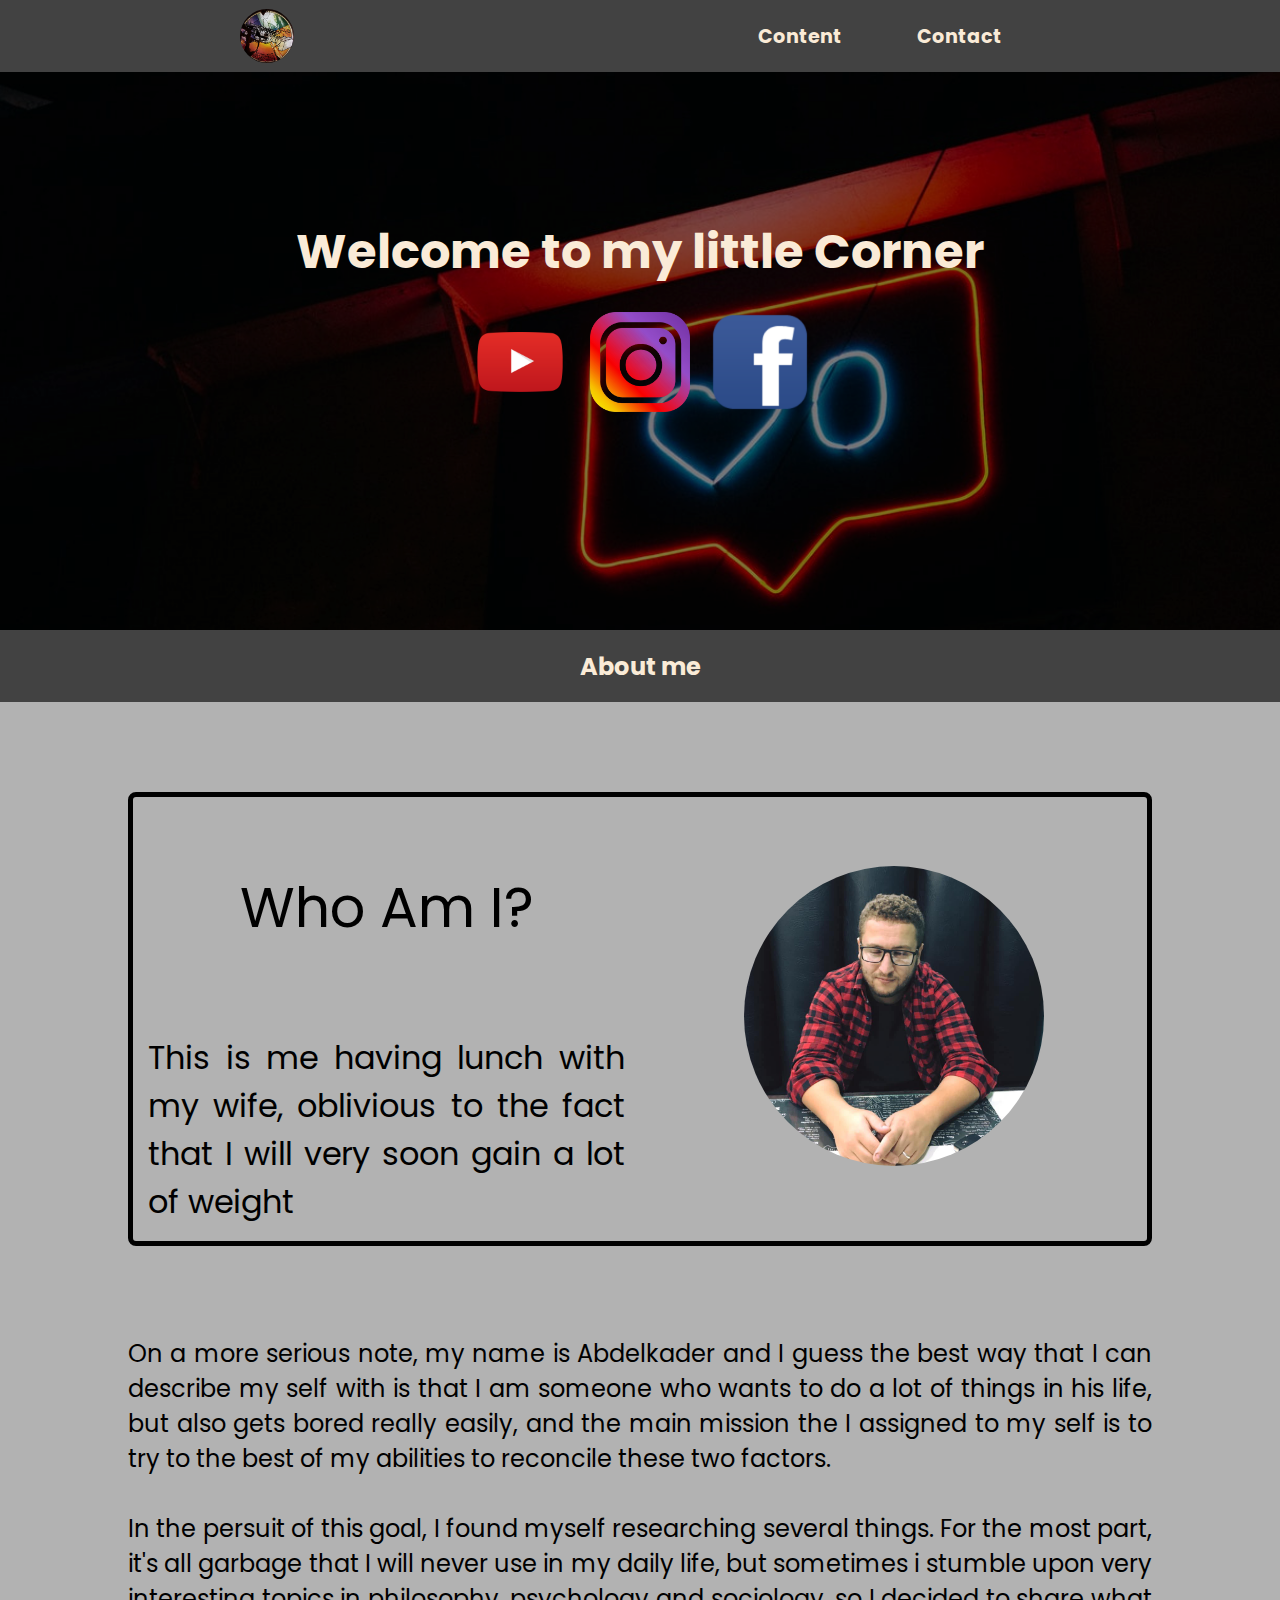
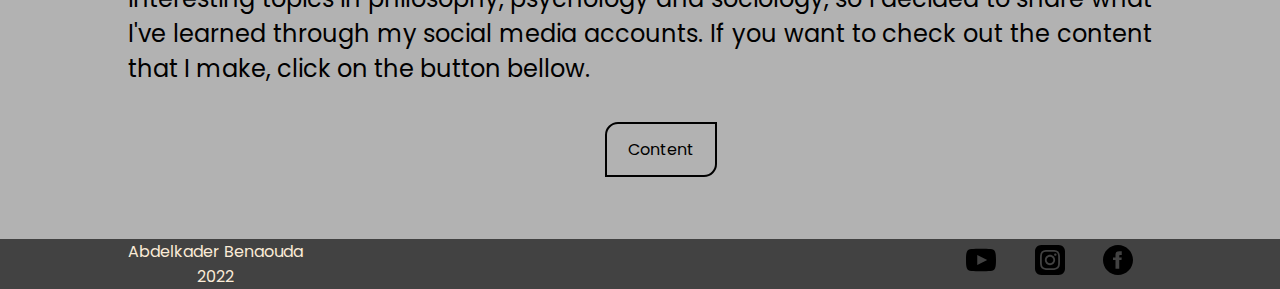
<file: index.html>
<!DOCTYPE html>
<html lang="en">
  <head>
    <meta charset="UTF-8" />
    <meta http-equiv="X-UA-Compatible" content="IE=edge" />
    <meta name="viewport" content="width=device-width, initial-scale=1.0" />
    <link rel="preconnect" href="https://fonts.googleapis.com" />
    <link rel="preconnect" href="https://fonts.gstatic.com" crossorigin />
    <link
      href="https://fonts.googleapis.com/css2?family=Poppins:wght@300&display=swap"
      rel="stylesheet"
    />
    <link rel="stylesheet" href="./style.css" />
    <title>Abdelkader Beneaouda | Content Creator</title>
  </head>
  <body>
    <nav>
      <h2 class="yes">
        <a href="./index.html"
          ><img src="./92F040CB-65FB-447F-BEA2-CA46A7FA7742.JPG" alt="logo"
        /></a>
      </h2>
      <ul class="nav-links">
        <li class="l1"><a href="./content.html">Content</a></li>
        <li class="l2"><a href="./contact.html">Contact</a></li>
      </ul>
      <div class="burger">
        <div class="b1"></div>
        <div class="b2"></div>
        <div class="b3"></div>
      </div>
    </nav>
    <header>
      <div class="hero">
        <h1>Welcome to my little Corner</h1>
        <div class="social">
          <a
            class="yt"
            href="https://www.youtube.com/channel/UCqnjnNv8lfWTOLajsRFomCA"
            target="_blank"
            ><img src="./youtube.png"
          /></a>
          <a
            class="ig"
            href="https://www.instagram.com/aekbenaouda/"
            target="_blank"
            ><img src="./pngguru.com.png"
          /></a>
          <a
            class="fb"
            href="https://www.facebook.com/AbdBenaouda"
            target="_blank"
            ><img src="./facebook-icon-png-742.png"
          /></a>
        </div>
      </div>
    </header>

    <div class="about-me">
      <h2>About me</h2>
    </div>
    <section class="about">
      <div class="me-grid">
        <div class="who">
          <p>Who Am I?</p>
        </div>
        <div class="aek">
          <img src="./Abdelkader Benaouda.png" alt="A photo of me" />
        </div>
        <div class="fat">
          <p>
            This is me having lunch with my wife, oblivious to the fact that I
            will very soon gain a lot of weight
          </p>
        </div>
      </div>
      <div class="intro">
        <p>
          On a more serious note, my name is Abdelkader and I guess the best way
          that I can describe my self with is that I am someone who wants to do
          a lot of things in his life, but also gets bored really easily, and
          the main mission the I assigned to my self is to try to the best of my
          abilities to reconcile these two factors. <br /><br />In the persuit
          of this goal, I found myself researching several things. For the most
          part, it's all garbage that I will never use in my daily life, but
          sometimes i stumble upon very interesting topics in philosophy,
          psychology and sociology, so I decided to share what I've learned
          through my social media accounts. If you want to check out the content
          that I make, click on the button bellow.
        </p>
      </div>
      <div class="but-cont">
        <a href="./content.html">Content</a>
      </div>
    </section>
    <footer>
      <div class="foot">
        <p>Abdelkader Benaouda <br />2022</p>
        <div class="foot-social">
          <a
            class="yt"
            href="https://www.youtube.com/channel/UCqnjnNv8lfWTOLajsRFomCA"
            target="_blank"
            ><img src="./iconmonstr-youtube-6.svg"
          /></a>
          <a
            class="ig"
            href="https://www.instagram.com/aekbenaouda/"
            target="_blank"
            ><img src="./iconmonstr-instagram-13.svg"
          /></a>
          <a
            class="fb"
            href="https://www.facebook.com/AbdBenaouda"
            target="_blank"
            ><img src="./iconmonstr-facebook-4.svg"
          /></a>
        </div>
      </div>
    </footer>
    <script src="./app.js"></script>
  </body>
</html>
</file>
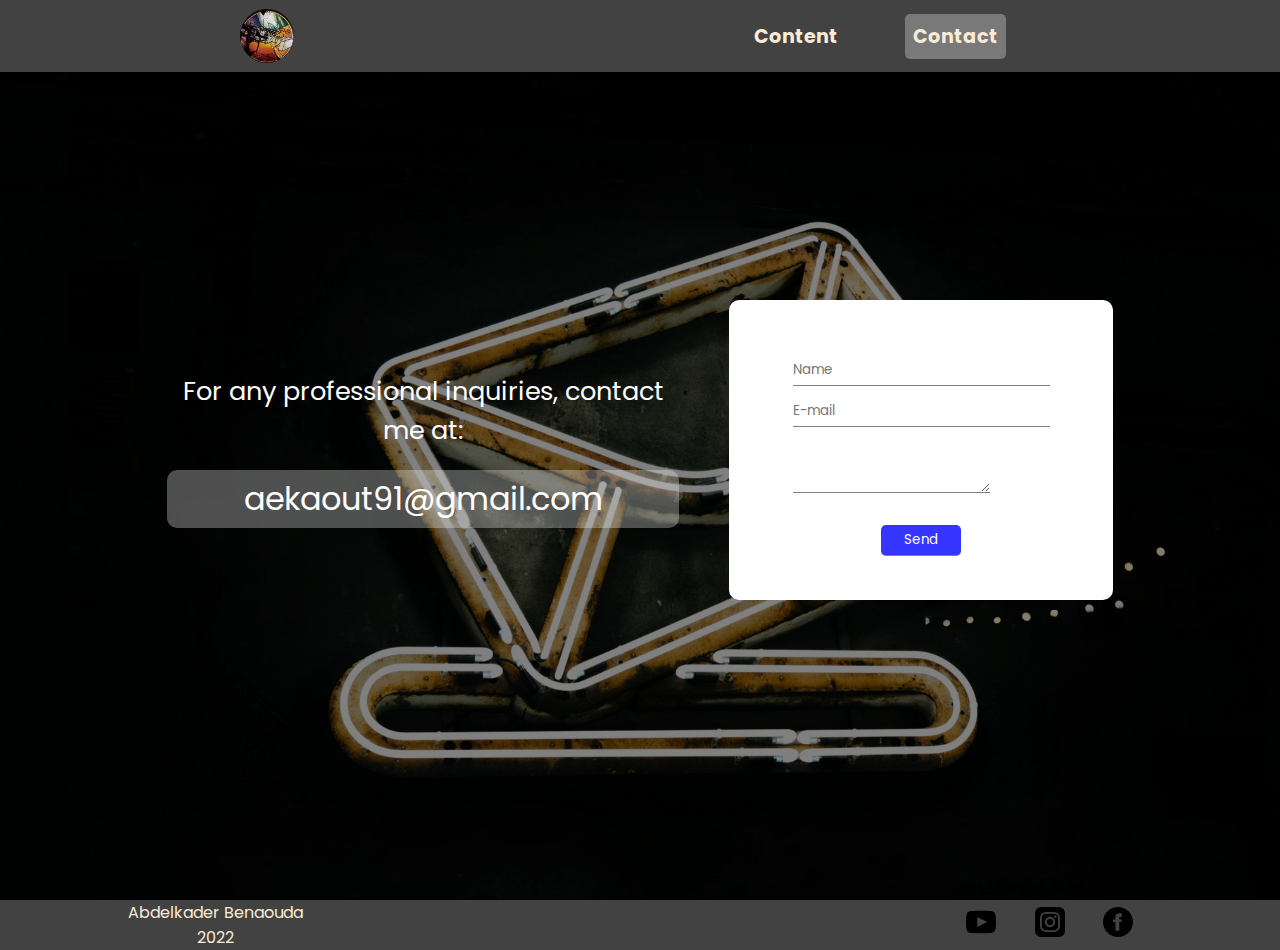
<file: contact.html>
<!DOCTYPE html>
<html lang="en">
  <head>
    <meta charset="UTF-8" />
    <meta http-equiv="X-UA-Compatible" content="IE=edge" />
    <meta name="viewport" content="width=device-width, initial-scale=1.0" />
    <link rel="preconnect" href="https://fonts.googleapis.com" />
    <link rel="preconnect" href="https://fonts.gstatic.com" crossorigin />
    <link
      href="https://fonts.googleapis.com/css2?family=Poppins:wght@300&display=swap"
      rel="stylesheet"
    />
    <link rel="stylesheet" href="./style.css" />
    <title>Contact</title>
  </head>
  <body>
    <nav>
      <h2 class="yes">
        <a href="./index.html"
          ><img src="./92F040CB-65FB-447F-BEA2-CA46A7FA7742.JPG" alt="logo"
        /></a>
      </h2>
      <ul class="nav-links">
        <li class="l1"><a href="./content.html">Content</a></li>
        <li class="l4"><a href="./contact.html">Contact</a></li>
      </ul>
      <div class="burger">
        <div class="b1"></div>
        <div class="b2"></div>
        <div class="b3"></div>
      </div>
    </nav>
    <section class="conta">
      <div class="prof">
        <p class="profess">For any professional inquiries, contact me at:</p>
        <p class="email">aekaout91@gmail.com</p>
      </div>
      <div class="form-box">
        <form
          class="info"
          action="https://formsubmit.co/c1b42658e0bc6e79cc4f17c73ea8c29f"
          method="post"
        >
          <input type="text" name="_honey" style="display: none" />
          <input type="hidden" name="_captcha" value="false" />
          <input
            type="hidden"
            name="_next"
            value="https://aekbenaouda.github.io/aekbenaouda/success.html"
          />
          <div class="form-control">
            <input type="text" name="Name" placeholder="Name" />
          </div>
          <div class="form-control">
            <input type="email" name="E-mail" placeholder="E-mail" />
          </div>
          <div class="form-control">
            <textarea name="Message" id="message" cols="16" rows="3"></textarea>
          </div>
          <div class="form-control btn">
            <input class="butt" type="Submit" value="Send" />
          </div>
        </form>
        <div id="status"></div>
      </div>
    </section>
    <footer>
      <div class="foot">
        <p>Abdelkader Benaouda <br />2022</p>
        <div class="foot-social">
          <a
            class="yt"
            href="https://www.youtube.com/channel/UCqnjnNv8lfWTOLajsRFomCA"
            target="_blank"
            ><img src="./iconmonstr-youtube-6.svg"
          /></a>
          <a
            class="ig"
            href="https://www.instagram.com/aekbenaouda/"
            target="_blank"
            ><img src="./iconmonstr-instagram-13.svg"
          /></a>
          <a
            class="fb"
            href="https://www.facebook.com/AbdBenaouda"
            target="_blank"
            ><img src="./iconmonstr-facebook-4.svg"
          /></a>
        </div>
      </div>
    </footer>
    <script src="./app.js"></script>
  </body>
</html>
</file>
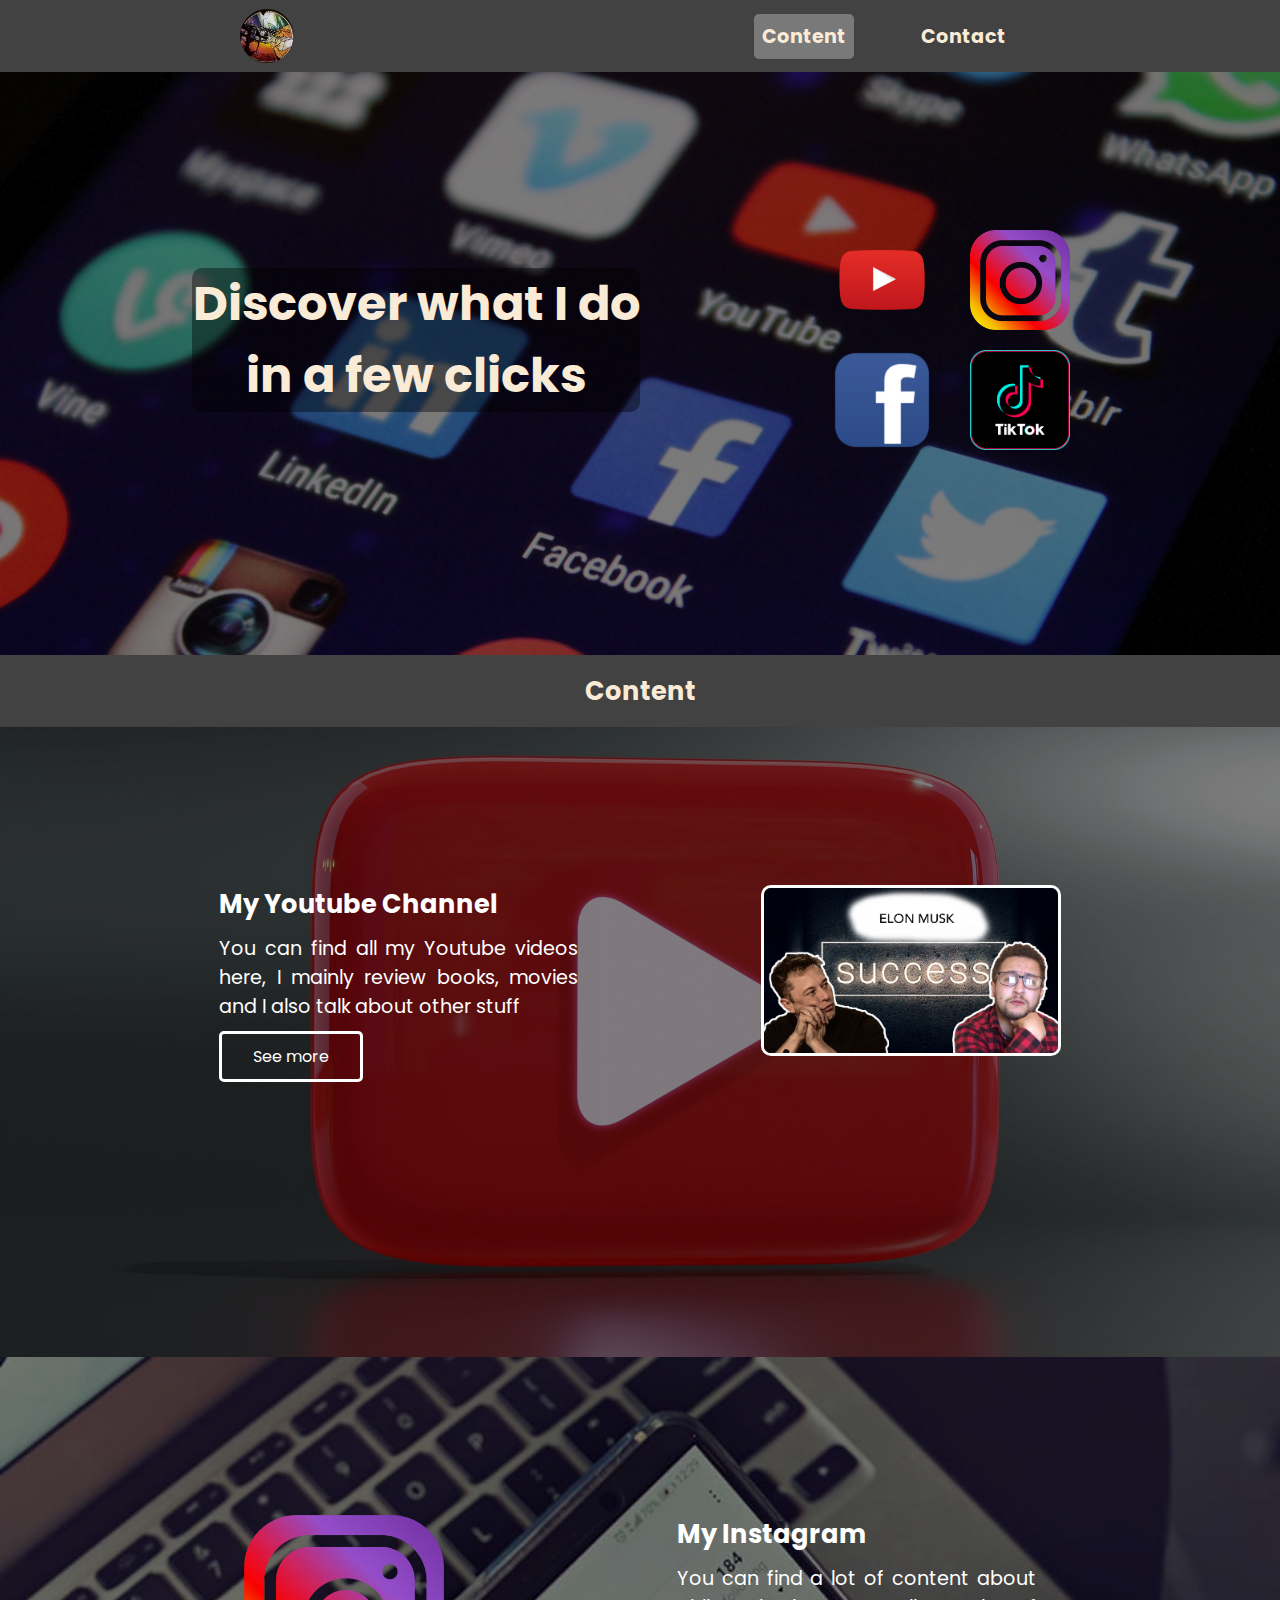
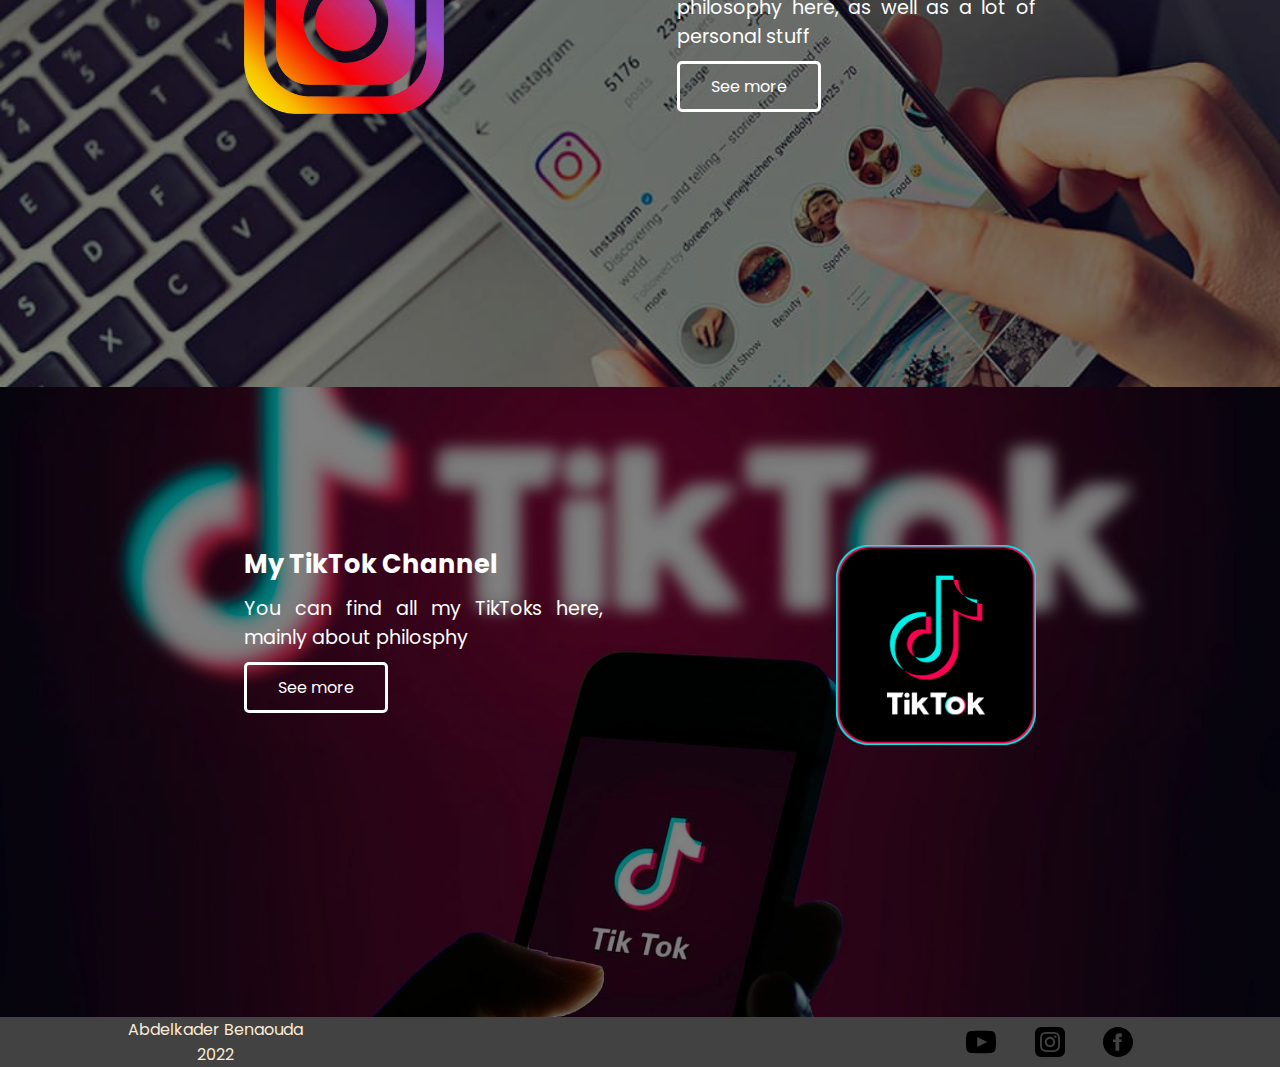
<file: content.html>
!DOCTYPE html>
<html lang="en">
  <head>
    <meta charset="UTF-8" />
    <meta http-equiv="X-UA-Compatible" content="IE=edge" />
    <meta name="viewport" content="width=device-width, initial-scale=1.0" />
    <link rel="preconnect" href="https://fonts.googleapis.com" />
    <link rel="preconnect" href="https://fonts.gstatic.com" crossorigin />
    <link
      href="https://fonts.googleapis.com/css2?family=Poppins:wght@300&display=swap"
      rel="stylesheet"
    />
    <link rel="stylesheet" href="./style.css" />
    <title>Content</title>
  </head>
  <body>
    <nav>
      <h2 class="yes">
        <a href="./index.html"
          ><img src="./92F040CB-65FB-447F-BEA2-CA46A7FA7742.JPG" alt="logo"
        /></a>
      </h2>
      <ul class="nav-links">
        <li class="l3"><a href="./content.html">Content</a></li>
        <li class="l2"><a href="./contact.html">Contact</a></li>
      </ul>
      <div class="burger">
        <div class="b1"></div>
        <div class="b2"></div>
        <div class="b3"></div>
      </div>
    </nav>
    <section class="Cont-header">
      <h1 class="head-cont">Discover what I do in a few clicks</h1>
      <div class="soc-med">
        <a
          href="https://www.youtube.com/channel/UCqnjnNv8lfWTOLajsRFomCA"
          target="_blank"
          ><img src="./youtube.png"
        /></a>
        <a href="https://www.instagram.com/aekbenaouda/" target="_blank"
          ><img src="./pngguru.com.png"
        /></a>
        <a href="https://www.facebook.com/AbdBenaouda" target="_blank"
          ><img src="./facebook-icon-png-742.png"
        /></a>
        <a href="https://www.tiktok.com/@abdelkaderbenaouda" target="_blank"
          ><img src="./TikTok-Logo-Square.png"
        /></a>
      </div>
    </section>
    <p class="cont-bar">Content</p>
    <section class="content">
      <div class="yt">
        <p class="intro-yt"></p>
      </div>
      <div class="ig"></div>
      <div class="tik"></div>
    </section>
    <div class="yt-container">
      <section class="yout">
        <div class="you-desc">
          <p class="you-title">My Youtube Channel</p>
          <p class="desc-yt">
            You can find all my Youtube videos here, I mainly review books,
            movies and I also talk about other stuff
          </p>
          <a
            href="https://www.youtube.com/channel/UCqnjnNv8lfWTOLajsRFomCA"
            target="_blank"
            >See more</a
          >
        </div>
        <div class="yt-thumb">
          <img src="./Thumbnail.png" />
        </div>
      </section>
    </div>
    <div class="ig-container">
      <section class="insta">
        <div class="ig-thumb">
          <img src="./pngguru.com.png" />
        </div>
        <div class="ig-desc">
          <p class="ig-title">My Instagram</p>
          <p class="desc-ig">
            You can find a lot of content about philosophy here, as well as a
            lot of personal stuff
          </p>
          <a href="https://www.instagram.com/aekbenaouda/" target="_blank"
            >See more</a
          >
        </div>
      </section>
    </div>
    <div class="tt-container">
      <section class="tiktok">
        <div class="tt-desc">
          <p class="tt-title">My TikTok Channel</p>
          <p class="desc-tt">
            You can find all my TikToks here, mainly about philosphy
          </p>
          <a href="https://www.tiktok.com/@abdelkaderbenaouda" target="_blank"
            >See more</a
          >
        </div>
        <div class="tt-thumb">
          <img src="./TikTok-Logo-Square.png" />
        </div>
      </section>
    </div>
    <footer>
      <div class="foot">
        <p>Abdelkader Benaouda <br />2022</p>
        <div class="foot-social">
          <a
            class="yt"
            href="https://www.youtube.com/channel/UCqnjnNv8lfWTOLajsRFomCA"
            target="_blank"
            ><img src="./iconmonstr-youtube-6.svg"
          /></a>
          <a
            class="ig"
            href="https://www.instagram.com/aekbenaouda/"
            target="_blank"
            ><img src="./iconmonstr-instagram-13.svg"
          /></a>
          <a
            class="fb"
            href="https://www.facebook.com/AbdBenaouda"
            target="_blank"
            ><img src="./iconmonstr-facebook-4.svg"
          /></a>
        </div>
      </div>
    </footer>
    <script src="./app.js"></script>
  </body>
</html>
</file>
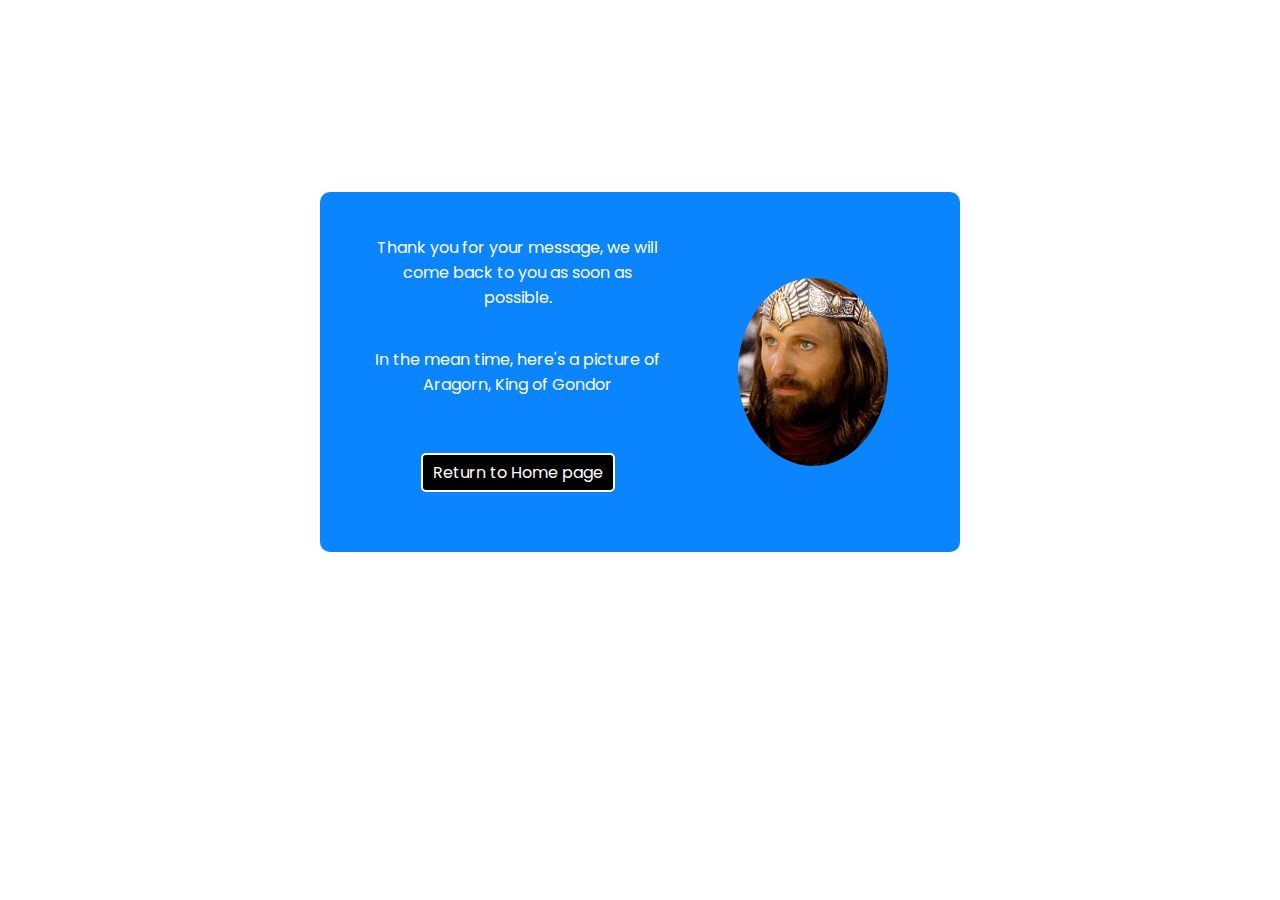
<file: success.html>
<!DOCTYPE html>
<html lang="en">
  <head>
    <meta charset="UTF-8" />
    <meta http-equiv="X-UA-Compatible" content="IE=edge" />
    <meta name="viewport" content="width=device-width, initial-scale=1.0" />
    <link rel="preconnect" href="https://fonts.googleapis.com" />
    <link rel="preconnect" href="https://fonts.gstatic.com" crossorigin />
    <link
      href="https://fonts.googleapis.com/css2?family=Poppins:wght@300&display=swap"
      rel="stylesheet"
    />
    <link rel="stylesheet" href="./style.css" />
    <title>Thank you !</title>
  </head>
  <body>
    <div class="suc">
      <p class="thx">
        Thank you for your message, we will come back to you as soon as
        possible.
      </p>
      <p class="arag">
        In the mean time, here's a picture of Aragorn, King of Gondor
      </p>
      <img src="./Aragorn300ppx.png" alt="Aragorn" />
      <a href="./index.html">Return to Home page</a>
    </div>
  </body>
</html>
</file>
<file: style.css>
* {
  margin: 0;
  padding: 0;
  font-family: "Poppins", sans-serif;
  box-sizing: border-box;
}
body {
  width: 100%;
}

nav {
  background: rgb(66, 66, 66);
  color: antiquewhite;
  text-align: center;
  min-height: 8vh;
  width: 100%;
  position: fixed;
  top: 0%;
  z-index: 3;
  display: flex;
  justify-content: space-around;
  align-items: center;
}

.yes img {
  border-radius: 50%;
  width: 6vh;
  position: absolute;
  top: 1vh;
}
.nav-links {
  display: flex;
  flex-direction: row;
  justify-content: space-around;
  align-items: center;
  width: 25%;
}
.nav-links li a {
  text-decoration: none;
  color: antiquewhite;
  font-size: 1.2rem;
  font-weight: bold;
}
.nav-links li {
  list-style: none;
}
.l1:hover {
  background: rgb(121, 121, 121);
  border-radius: 5px;
  transition: 0.5s;
  padding: 8px;
}
.l2:hover {
  background: rgb(121, 121, 121);
  border-radius: 5px;
  transition: 0.5s;
  padding: 8px;
}
.l3 {
  background: rgb(121, 121, 121);
  border-radius: 5px;
  padding: 8px;
}
.l4 {
  background: rgb(121, 121, 121);
  border-radius: 5px;
  padding: 8px;
}
.burger {
  display: none;
}
.burger div {
  width: 25px;
  height: 3px;
  background-color: rgb(235, 231, 231);
  margin: 5px;
}
@media (max-width: 700px) {
  .nav-links {
    flex-direction: column;
    height: 50vh;
    width: 50%;
    justify-content: flex-start;
    position: absolute;
    top: 8vh;
    right: 0%;
    background: rgb(66, 66, 66);
    opacity: 80%;
    transform: translateX(100%);
    transition: transform 500ms ease-in;
  }
  .burger {
    display: block;
    cursor: pointer;
  }
  .nav-links li {
    padding: 5%;
  }
}
.nav-active {
  transform: translateX(0%);
}
.hero {
  position: relative;
  height: 70vh;
  width: 100%;
  display: flex;
  flex-direction: column;
  justify-content: center;
  align-items: center;
  text-align: center;
}
.hero::before {
  content: "";
  background-image: url(./pexels-prateek-katyal-2694434.jpg);
  background-size: cover;
  background-repeat: no-repeat;
  background-position: 50% 70%;
  background-attachment: fixed;
  position: absolute;
  top: 0%;
  left: 0%;
  right: 0%;
  bottom: 0%;
  filter: brightness(50%);
}
h1 {
  position: relative;
  color: antiquewhite;
  font-size: 3rem;
  text-align: center;
  margin: 1.5rem;
}
.social {
  position: relative;
  height: 20%;
  width: 50%;
  display: flex;
  justify-content: center;
  gap: 20px;
}
.social img {
  width: 100px;
  height: 100px;
}
.about-me {
  color: antiquewhite;
  height: 8vh;
  background: rgb(66, 66, 66);
  display: flex;
  justify-content: center;
  align-items: center;
}
.about {
  display: flex;
  flex-direction: column;
  align-items: center;
  background-color: rgba(0, 0, 0, 0.3);
}
.me-grid {
  display: grid;
  grid-template-columns: repeat(2, 1fr);
  grid-template-rows: repeat(2, 1fr);
  grid-template-areas:
    "box1 box2"
    "box3 box2";
  justify-items: center;
  align-items: center;
  margin: 7% 10%;
  border: 5px solid black;
  border-radius: 8px;
}
.aek img {
  width: 300px;
  height: 300px;
  border-radius: 50%;
}
.who {
  grid-area: box1;
  font-size: 3.5rem;
}
.aek {
  grid-area: box2;
  align-content: center;
}
.fat {
  grid-area: box3;
  text-align: justify;
  font-size: 2rem;
  padding: 3%;
}
.intro {
  padding: 0% 10% 4% 10%;
  font-size: 1.5rem;
  text-align: justify;
}
.but-cont a {
  text-decoration: none;
  color: black;
  border: 2px solid black;
  padding: 20% 30%;
  border-top-left-radius: 13px;
  border-bottom-right-radius: 13px;
}
.but-cont a:hover {
  background: rgb(63, 63, 63);
  transition: 500ms;
  color: antiquewhite;
}

.but-cont {
  padding-bottom: 6%;
}
@media (max-width: 700px) {
  .me-grid {
    display: flex;
    flex-direction: column;
  }
  .who {
    font-size: 2.5rem;
  }
  .fat {
    font-size: 1.6rem;
  }
  .intro {
    font-size: 1.2rem;
  }
}
.foot {
  display: flex;
  justify-content: space-between;
  align-items: center;
  padding: 0% 10%;
  background-color: rgb(66, 66, 66);
  color: antiquewhite;
  text-align: center;
}
.foot-social {
  display: flex;
  justify-content: space-around;
  width: 20%;
}
.foot-social img {
  width: 30px;
  height: 30px;
}
.soc-med img {
  width: 100px;
  height: 100px;
}
.cont-header {
  height: 70vh;

  position: relative;
  display: flex;
  justify-content: space-evenly;
  align-items: center;
}
.head-cont {
  width: 35%;
  margin: 0;
  padding: 0px;
  border-radius: 10px;
  background-color: rgba(0, 0, 0, 0.4);
  position: relative;
}
.soc-med {
  position: relative;
  width: 20%;
  display: grid;
  grid-template-columns: repeat(2, 1fr);
  grid-template-rows: repeat(2, 1fr);
  gap: 20px;
}
.cont-header::before {
  content: "";
  background-image: url(./pexels-pixabay-267350.jpg);
  background-size: cover;
  background-repeat: no-repeat;

  background-attachment: fixed;
  position: absolute;
  top: 0%;
  left: 0%;
  right: 0%;
  bottom: 0%;
  filter: brightness(50%);
}
.cont-bar {
  color: antiquewhite;
  height: 8vh;
  background: rgb(66, 66, 66);
  display: flex;
  justify-content: center;
  align-items: center;
  font-size: 1.6rem;
  font-weight: bold;
}
.yout {
  display: flex;
  justify-content: space-around;
  width: 80%;
  height: 200px;
  margin: auto;
  position: relative;
  top: 25%;
}
.yt-thumb img {
  width: 300px;
  border: solid white 3px;
  border-radius: 10px;
  position: relative;
}
.you-desc {
  width: 35%;
  display: flex;
  flex-direction: column;
  align-items: center;
  color: white;
  position: relative;
}
.you-title {
  font-size: 1.6rem;
  font-weight: bold;
  margin-bottom: 10px;
  width: 100%;
}
.desc-yt {
  font-size: 1.2rem;
  text-align: justify;
}
.you-desc a {
  text-decoration: none;
  border: 3px white solid;
  border-radius: 5px;
  padding: 10px 20px;
  margin-top: 10px;
  align-self: flex-start;
  color: white;
  width: 40%;
  text-align: center;
}
.you-desc a:hover {
  background-color: red;
  transition: 0.3s;
}
.yt-container {
  width: 100%;
  height: 70vh;
  position: relative;
}

.yt-container::before {
  content: "";
  background-image: url(./youtube-icon-gc258c622a_1920.jpg);
  background-size: cover;
  background-position: 50% 50%;

  position: absolute;
  top: 0%;
  right: 0%;
  bottom: 0%;
  left: 0%;
  filter: brightness(50%);
  width: 100%;
}
.insta {
  display: flex;
  justify-content: space-around;
  width: 80%;
  height: 200px;
  margin: auto;
  position: relative;
  top: 25%;
}
.ig-thumb img {
  width: 200px;
  border-radius: 10px;
  position: relative;
}
.ig-desc {
  width: 35%;
  display: flex;
  flex-direction: column;
  align-items: center;
  color: white;
  position: relative;
}
.ig-title {
  font-size: 1.6rem;
  font-weight: bold;
  margin-bottom: 10px;
  width: 100%;
}
.desc-ig {
  font-size: 1.2rem;
  text-align: justify;
}
.ig-desc a {
  text-decoration: none;
  border: 3px white solid;
  border-radius: 5px;
  padding: 10px 20px;
  margin-top: 10px;
  align-self: flex-start;
  color: white;
  width: 40%;
  text-align: center;
}
.ig-desc a:hover {
  background-color: rgb(141, 52, 141);
  transition: 0.3s;
}
.ig-container {
  width: 100%;
  height: 70vh;
  position: relative;
}

.ig-container::before {
  content: "";
  background-image: url(./igram.jpeg);
  background-size: cover;

  position: absolute;
  top: 0%;
  right: 0%;
  bottom: 0%;
  left: 0%;
  filter: brightness(50%);
  width: 100%;
}
.tiktok {
  display: flex;
  justify-content: space-around;
  width: 80%;
  height: 200px;
  margin: auto;
  position: relative;
  top: 25%;
}
.tt-thumb img {
  width: 200px;
  border-radius: 10px;
  position: relative;
}
.tt-desc {
  width: 35%;
  display: flex;
  flex-direction: column;
  align-items: center;
  color: white;
  position: relative;
}
.tt-title {
  font-size: 1.6rem;
  font-weight: bold;
  margin-bottom: 10px;
  width: 100%;
}
.desc-tt {
  font-size: 1.2rem;
  text-align: justify;
}
.tt-desc a {
  text-decoration: none;
  border: 3px white solid;
  border-radius: 5px;
  padding: 10px 20px;
  margin-top: 10px;
  align-self: flex-start;
  color: white;
  width: 40%;
  text-align: center;
}
.tt-desc a:hover {
  background-color: black;
  transition: 0.3s;
}
.tt-container {
  width: 100%;
  height: 70vh;
  position: relative;
}

.tt-container::before {
  content: "";
  background-image: url(./tiktok.jpg);
  background-size: cover;
  background-position: 50% 40%;

  position: absolute;
  top: 0%;
  right: 0%;
  bottom: 0%;
  left: 0%;
  filter: brightness(50%);
  width: 100%;
}
@media (max-width: 600px) {
  .cont-header {
    flex-direction: column;
  }
  .head-cont {
    font-size: 2rem;
    width: 80%;
  }
  .soc-med {
    width: 50%;
  }
  .yout {
    flex-direction: column;
    width: 80%;
    height: 100%;
    position: relative;
    top: 0px;
    align-items: center;
  }
  .you-desc {
    font-size: 0.3rem;
    width: 100%;
    flex-direction: column;
  }
  .you-desc a {
    font-size: 1.2rem;
    align-self: center;
  }
  .yt-thumb img {
    width: 200px;
  }
  .you-title {
    text-align: center;
  }
  .insta {
    flex-direction: column;
    width: 80%;
    height: 100%;
    position: relative;
    top: 0px;
    align-items: center;
  }
  .ig-desc {
    font-size: 0.3rem;
    width: 100%;
    flex-direction: column;
  }
  .ig-desc a {
    font-size: 1.2rem;
    align-self: center;
  }
  .ig-thumb img {
    width: 150px;
  }
  .ig-title {
    text-align: center;
  }
  .tiktok {
    flex-direction: column;
    width: 80%;
    height: 100%;
    position: relative;
    top: 0px;
    align-items: center;
  }
  .tt-desc {
    font-size: 0.3rem;
    width: 100%;
    flex-direction: column;
  }
  .tt-desc a {
    font-size: 1.2rem;
    align-self: center;
  }
  .tt-thumb img {
    width: 150px;
  }
  .tt-title {
    text-align: center;
  }
}
.conta {
  height: 100vh;
  width: 100%;
  margin: 0% auto;
  display: flex;
  justify-content: center;
  align-items: center;
  position: relative;
  gap: 50px;
}
.conta::before {
  content: "";
  background-image: url(./pexels-maksim-goncharenok-5605061.jpg);
  background-repeat: no-repeat;
  background-size: cover;
  position: absolute;
  top: 0%;
  bottom: 0%;
  right: 0%;
  left: 0%;
  height: 100%;
  filter: brightness(50%);
}
.prof {
  position: relative;
  color: white;
  width: 40%;
  font-size: 1.6rem;
  text-align: center;
}
.email {
  font-size: 2rem;
  margin-top: 20px;
  background-color: rgba(255, 255, 255, 0.3);
  padding: 5px 20px;
  border-radius: 10px;
}
.form-box {
  position: relative;
  width: 30%;
  border: white;
  background-color: white;
  border-radius: 10px;
  height: 300px;
  display: flex;
  flex-direction: column;
  justify-content: center;
  align-items: center;
}
.form-control input {
  margin-top: 10px;
  padding: 5px 0;
  border: none;
  border-bottom: gray 1px solid;
}
textarea {
  margin: 5px 0;
  border: none;
  border-bottom: gray 1px solid;
}
.btn {
  display: flex;
  justify-content: center;
  margin-top: 10px;
}
.butt {
  border: solid 4px gray;
  background-color: rgb(53, 53, 255);
  border-radius: 5px;
  color: white;
  cursor: pointer;
  width: 80px;
  text-align: center;
}
@media (max-width: 600px) {
  .conta {
    flex-direction: column;
  }
  .profess {
    font-size: 1.3rem;
  }
  .email {
    font-size: 1.1rem;
  }
  .prof {
    width: 80%;
  }
  .form-box {
    width: 80%;
  }
}
#status {
  border-radius: 5px;
  background-color: rgb(110, 238, 110);
  color: gray;
  font-size: 0.7rem;
}
.suc {
  width: 50%;
  height: 40vh;
  margin: auto;
  margin-top: 15%;
  padding: 30px 0px 30px 50px;
  background-color: #0a84ff;
  display: grid;
  border-radius: 10px;
  justify-items: center;
  align-items: center;
  grid-template-columns: repeat(2, 1fr);
  grid-template-rows: repeat(3, 1fr);
  grid-template-areas:
    "b1 b3"
    "b2 b3"
    "b4 b3";
}
.thx {
  grid-area: b1;
  text-align: center;
  color: white;
}
.suc img {
  grid-area: b3;
  width: 150px;
  border-radius: 50%;
}
.arag {
  grid-area: b2;
  text-align: center;
  color: white;
}
.suc a {
  grid-area: b4;
  border: 2px white solid;
  border-radius: 5px;
  padding: 5px 10px;
  background-color: black;
  text-decoration: none;
  color: white;
}
@media (max-width: 700px) {
  .suc {
    display: flex;
    flex-direction: column;
    justify-content: center;
    gap: 15px;
    height: 80vh;
    width: 90%;
    margin-top: 10%;
    padding: 0;
  }
  .suc p {
    width: 80%;
  }
}
</file>
